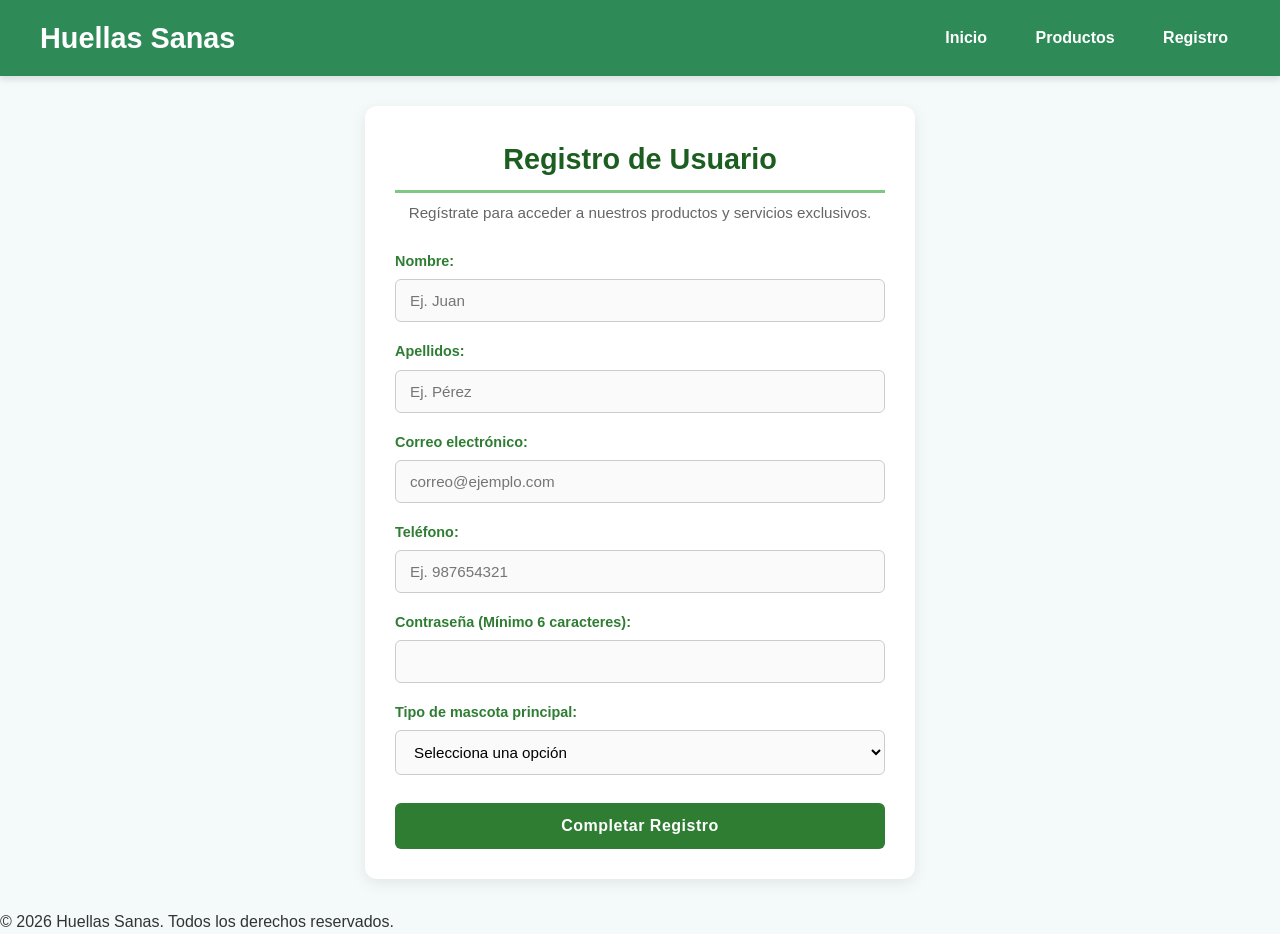
<file: registros.html>
<!DOCTYPE html>
<html lang="es">
<head>
    <meta charset="UTF-8">
    <meta name="viewport" content="width=device-width, initial-scale=1.0">
    <meta name="description" content="Regístrate en Huellas Sanas para recibir ofertas y novedades">
    <title>Registro | Huellas Sanas</title>
<link rel="stylesheet"href="estilos.css">
    <link rel="stylesheet" href="EstiloRegistros.css">
</head>
<body>

<header>
    <h1>Huellas Sanas</h1>
    <nav>
        <a href="index.html">Inicio</a>
        <a href="productos.html">Productos</a>
        <a href="registros.html">Registro</a>
    </nav>
</header>

<main>
    <section>
        <h2>Registro de Usuario</h2>
        <p>Regístrate para acceder a nuestros productos y servicios exclusivos.</p>

        <form action="#" method="POST">
            <div class="form-group">
                <label for="nombre">Nombre:</label>
                <input type="text" id="nombre" name="nombre" required placeholder="Ej. Juan">
            </div>

            <div class="form-group">
                <label for="apellidos">Apellidos:</label>
                <input type="text" id="apellidos" name="apellidos" required placeholder="Ej. Pérez">
            </div>

            <div class="form-group">
                <label for="correo">Correo electrónico:</label>
                <input type="email" id="correo" name="correo" required placeholder="correo@ejemplo.com">
            </div>

            <div class="form-group">
                <label for="telefono">Teléfono:</label>
                <input type="tel" id="telefono" name="telefono" required pattern="[0-9]{9}" placeholder="Ej. 987654321">
            </div>

            <div class="form-group">
                <label for="password">Contraseña (Mínimo 6 caracteres):</label>
                <input type="password" id="password" name="password" required minlength="6">
            </div>

            <div class="form-group">
                <label for="mascota">Tipo de mascota principal:</label>
                <select id="mascota" name="mascota" required>
                    <option value="" disabled selected>Selecciona una opción</option>
                    <option value="perro">Perro</option>
                    <option value="gato">Gato</option>
                    <option value="hamster">Hámster</option>
                    <option value="ave">Ave</option>
                </select>
            </div>

            <button type="submit">Completar Registro</button>
        </form>
    </section>
</main>

<footer>
    <p>&copy; 2026 Huellas Sanas. Todos los derechos reservados.</p>
</footer>

</body>
</html>
</file>
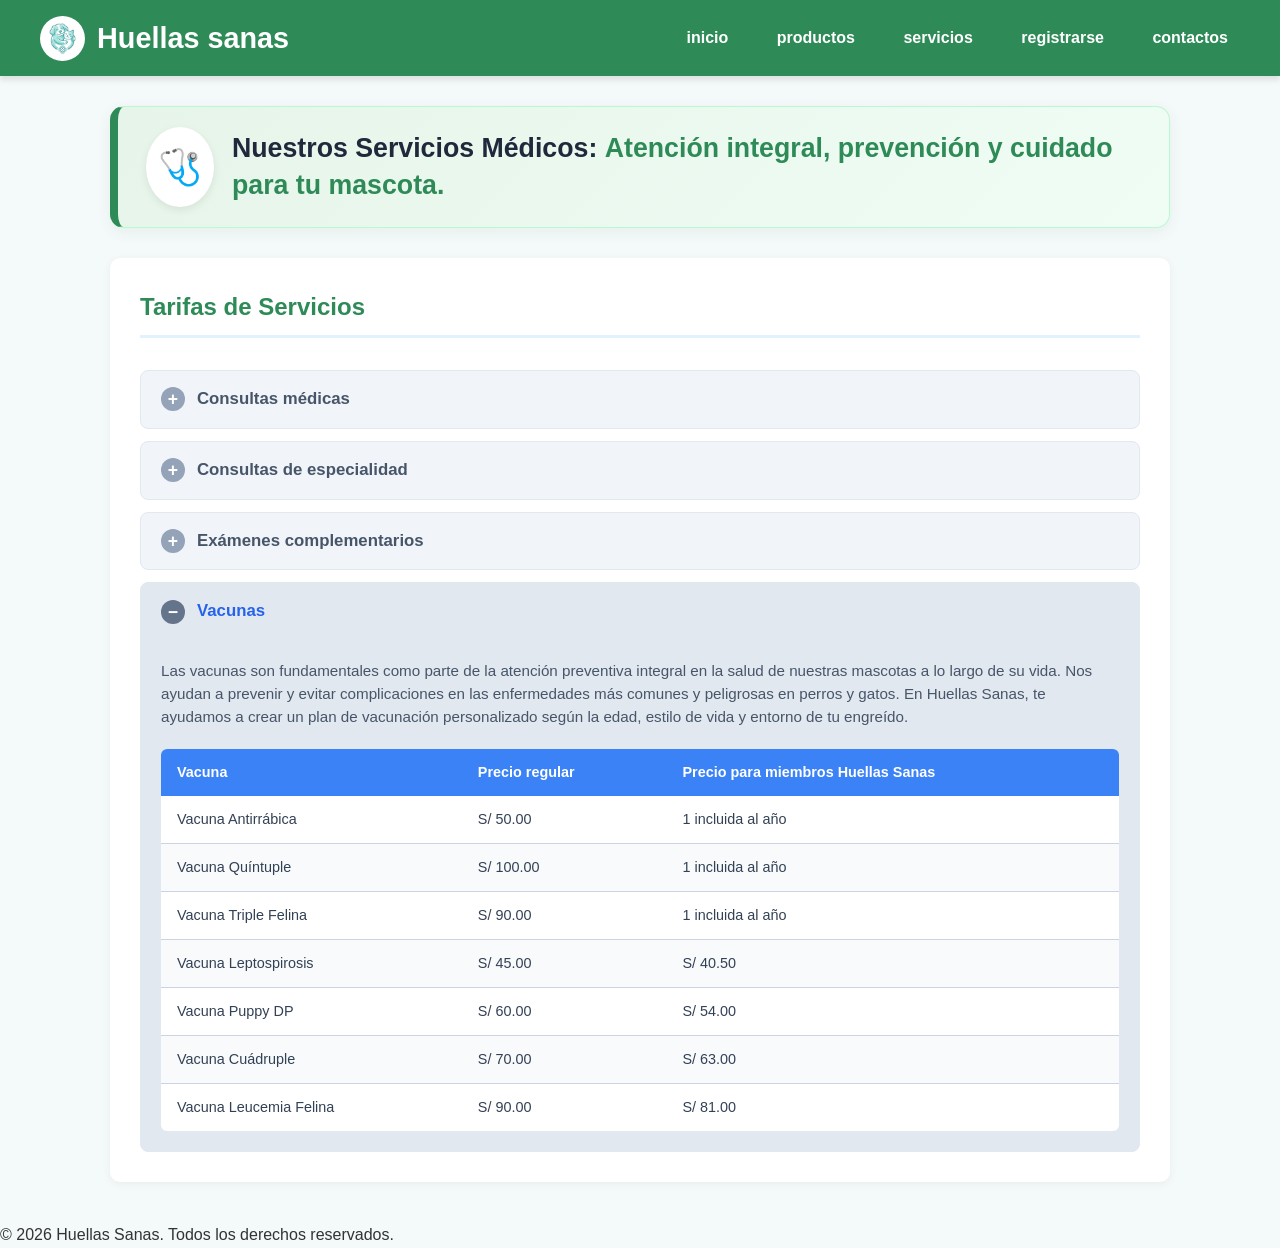
<file: servicios.html>
<!DOCTYPE html>
<html lang="es">
<head>
    <meta charset="UTF-8">
    <meta name="viewport" content="width=device-width, initial-scale=1.0">
    <title>Servicios - Huellas Sanas</title>
    <link rel="stylesheet" href="estilos.css">
    <link rel="stylesheet"href="servicios.css">
</head>
<body>
<header>
    <h1>
        <img src="imagenes/logo.png" alt="Logo Huellas Sanas" class="logo-img">
        Huellas sanas
    </h1>
    <nav>
        <a href="index.html">inicio</a>
        <a href="productos.html">productos</a>
        <a href="servicios.html">servicios</a>
        <a href="registros.html">registrarse</a>
        <a href="#">contactos</a>
    </nav>
</header>

<main>
    <!-- CAJA DE BIENVENIDA DE SERVICIOS -->
    <header class="bienvenida-caja">
        <span class="icono-destacado">🩺</span>
        <p class="subtitulo-destacado">
            Nuestros Servicios Médicos:
            <span>Atención integral, prevención y cuidado para tu mascota.</span>
        </p>
    </header>



    <!-- SECCIÓN : TARIFAS EN ACORDEÓN CON BOTÓN + -->
    <section class="seccion-acordeon">
        <h2>Tarifas de Servicios</h2>

        <details class="item-acordeon">
            <summary class="titulo-acordeon">Consultas médicas</summary>
            <div class="contenido-acordeon">
                <p>Atención primaria y diagnóstico general para la evaluación médica de tus mascotas.</p>
                <table class="tabla-acordeon">
                    <thead>
                    <tr>
                        <th>Servicio</th>
                        <th>Precio regular</th>
                        <th>Precio miembros Huellas Sanas</th>
                    </tr>
                    </thead>
                    <tbody>
                    <tr>
                        <td>Consulta General</td>
                        <td>S/ 50.00</td>
                        <td>1 incluida al año</td>
                    </tr>
                    <tr>
                        <td>Consulta de Urgencia</td>
                        <td>S/ 80.00</td>
                        <td>S/ 60.00</td>
                    </tr>
                    </tbody>
                </table>
            </div>
        </details>

        <details class="item-acordeon">
            <summary class="titulo-acordeon">Consultas de especialidad</summary>
            <div class="contenido-acordeon">
                <p>Atención médica especializada en dermatología, cardiología y oftalmología.</p>
                <table class="tabla-acordeon">
                    <thead>
                    <tr>
                        <th>Especialidad</th>
                        <th>Precio regular</th>
                        <th>Precio miembros Huellas Sanas</th>
                    </tr>
                    </thead>
                    <tbody>
                    <tr>
                        <td>Dermatología</td>
                        <td>S/ 120.00</td>
                        <td>S/ 100.00</td>
                    </tr>
                    <tr>
                        <td>Cardiología</td>
                        <td>S/ 150.00</td>
                        <td>S/ 130.00</td>
                    </tr>
                    </tbody>
                </table>
            </div>
        </details>

        <details class="item-acordeon">
            <summary class="titulo-acordeon">Exámenes complementarios</summary>
            <div class="contenido-acordeon">
                <p>Análisis de laboratorio e imágenes para un diagnóstico preciso.</p>
                <table class="tabla-acordeon">
                    <thead>
                    <tr>
                        <th>Examen</th>
                        <th>Precio regular</th>
                        <th>Precio miembros Huellas Sanas</th>
                    </tr>
                    </thead>
                    <tbody>
                    <tr>
                        <td>Hemograma Completo</td>
                        <td>S/ 45.00</td>
                        <td>S/ 35.00</td>
                    </tr>
                    <tr>
                        <td>Ecografía Abdominal</td>
                        <td>S/ 110.00</td>
                        <td>S/ 90.00</td>
                    </tr>
                    </tbody>
                </table>
            </div>
        </details>

        <details class="item-acordeon" open>
            <summary class="titulo-acordeon">Vacunas</summary>
            <div class="contenido-acordeon">
                <p>Las vacunas son fundamentales como parte de la atención preventiva integral en la salud de nuestras mascotas a lo largo de su vida. Nos ayudan a prevenir y evitar complicaciones en las enfermedades más comunes y peligrosas en perros y gatos. En Huellas Sanas, te ayudamos a crear un plan de vacunación personalizado según la edad, estilo de vida y entorno de tu engreído.</p>

                <table class="tabla-acordeon">
                    <thead>
                    <tr>
                        <th>Vacuna</th>
                        <th>Precio regular</th>
                        <th>Precio para miembros Huellas Sanas</th>
                    </tr>
                    </thead>
                    <tbody>
                    <tr>
                        <td>Vacuna Antirrábica</td>
                        <td>S/ 50.00</td>
                        <td>1 incluida al año</td>
                    </tr>
                    <tr>
                        <td>Vacuna Quíntuple</td>
                        <td>S/ 100.00</td>
                        <td>1 incluida al año</td>
                    </tr>
                    <tr>
                        <td>Vacuna Triple Felina</td>
                        <td>S/ 90.00</td>
                        <td>1 incluida al año</td>
                    </tr>
                    <tr>
                        <td>Vacuna Leptospirosis</td>
                        <td>S/ 45.00</td>
                        <td>S/ 40.50</td>
                    </tr>
                    <tr>
                        <td>Vacuna Puppy DP</td>
                        <td>S/ 60.00</td>
                        <td>S/ 54.00</td>
                    </tr>
                    <tr>
                        <td>Vacuna Cuádruple</td>
                        <td>S/ 70.00</td>
                        <td>S/ 63.00</td>
                    </tr>
                    <tr>
                        <td>Vacuna Leucemia Felina</td>
                        <td>S/ 90.00</td>
                        <td>S/ 81.00</td>
                    </tr>
                    </tbody>
                </table>
            </div>
        </details>
    </section>
</main>

<footer>
    <p>&copy; 2026 Huellas Sanas. Todos los derechos reservados.</p>
</footer>
</body>
</html>
</file>
<file: estilos.css>
/* ==========================================================
   1. RESET Y CONFIGURACIÓN BASE
   ========================================================== */
* {
    margin: 0;
    padding: 0;
    box-sizing: border-box;
}

body {
    font-family: 'Segoe UI', Tahoma, Geneva, Verdana, sans-serif;
    line-height: 1.6;
    background-color: #f4f9f9;
    color: #333333;
}

main {
    max-width: 1100px;
    margin: 30px auto;
    padding: 0 20px;
}

/* ==========================================================
   2. ENCABEZADO Y NAVEGACIÓN
   ========================================================== */
header {
    background-color: #2e8b57;
    color: white;
    padding: 15px 40px;
    display: flex;
    justify-content: space-between;
    align-items: center;
    box-shadow: 0 4px 6px rgba(0, 0, 0, 0.1);
}

header h1 {
    font-size: 1.8rem;
    display: flex;
    align-items: center;
    gap: 12px;
}

.logo-img {
    width: 45px;
    height: 45px;
    border-radius: 50%;
    object-fit: cover;
}

nav a {
    color: white;
    text-decoration: none;
    margin-left: 20px;
    font-weight: 600;
    padding: 8px 12px;
    border-radius: 4px;
    transition: background-color 0.3s;
}

nav a:hover {
    background-color: #246b43;
}

/* ==========================================================
   3. SECCIONES Y TÍTULOS GENERALES
   ========================================================== */
section {
    background-color: #ffffff;
    padding: 30px;
    margin-bottom: 40px;
    border-radius: 10px;
    box-shadow: 0 2px 10px rgba(0, 0, 0, 0.05);
}

h2 {
    color: #2e8b57;
    border-bottom: 3px solid #e0f2fe;
    padding-bottom: 8px;
    margin-bottom: 20px;
    width: 100%;
}

/* CAJA DE BIENVENIDA / SUBTÍTULO DESTACADO */
.bienvenida-caja {
    display: flex;
    align-items: center;
    justify-content: flex-start;
    gap: 18px;
    background: linear-gradient(135deg, #e6f4ea 0%, #f0fdf4 100%);
    border: 1px solid #bbf7d0;
    border-left: 8px solid #2e8b57;
    padding: 20px 28px;
    border-radius: 14px;
    margin-bottom: 30px;
    box-shadow: 0 4px 14px rgba(46, 139, 87, 0.08);
    text-align: left;
    width: 100%;
}

.icono-destacado {
    font-size: 2.2rem;
    background-color: #ffffff;
    padding: 12px;
    border-radius: 50%;
    box-shadow: 0 3px 8px rgba(0, 0, 0, 0.08);
    display: flex;
    align-items: center;
    justify-content: center;
    flex-shrink: 0;
}

.subtitulo-destacado {
    font-size: 1.67rem;
    color: #1e293b;
    margin: 0;
    font-weight: 600;
    line-height: 1.4;
    text-align: left;
}

.subtitulo-destacado span {
    color: #2e8b57;
    font-weight: 800;
    display: inline;
}

.carrusel-contenedor {
    position: relative;
    width: 100%;
}

/* Tira horizontal en una sola fila (impide que se apilen abajo) */
.servicios-banner-lista {
    list-style: none;
    padding: 0;
    /* ==========================================================
      4. CARRUSEL DE SERVICIOS EN UNA SOLA FILA (Puro CSS / Sin JS)
      ========================================================== */
    margin: 0;
    display: flex;
    flex-direction: row;
    flex-wrap: nowrap; /* Fuerza a mantenerse en una sola fila */
    width: 100%;
    overflow-x: auto;
    scroll-behavior: smooth; /* Movimiento fluido con las flechas */
    scroll-snap-type: x mandatory;
    scrollbar-width: none; /* Oculta barra en Firefox */
}

.servicios-banner-lista::-webkit-scrollbar {
    display: none; /* Oculta barra en Chrome/Safari/Edge */
}

/* Cada ítem toma el 100% exacto del contenedor */
.servicios-banner-lista li {
    flex: 0 0 100%;
    width: 100%;
    scroll-snap-align: start;
}

/* Contenedor y tamaño de las tarjetas de servicios */
.banner-card {
    position: relative;
    width: 100%;
    height: 380px; /* Tamaño controlado para evitar imágenes gigantes */
    border-radius: 14px;
    overflow: hidden;
    box-shadow: 0 6px 16px rgba(0, 0, 0, 0.1);
}

.banner-card img {
    width: 100%;
    height: 100%;
    object-fit: cover;
    object-position: center;
    display: block;
}

.banner-overlay {
    position: absolute;
    inset: 0;
    background: linear-gradient(90deg, rgba(36, 107, 67, 0.92) 0%, rgba(46, 139, 87, 0.7) 55%, transparent 100%);
    display: flex;
    flex-direction: column;
    justify-content: center;
    padding: 40px;
    color: #ffffff;
    max-width: 55%;
    z-index: 2;
}

.banner-overlay h3 {
    font-size: 2.1rem;
    color: #ffffff;
    margin-bottom: 10px;
    line-height: 1.2;
}

.banner-overlay p {
    font-size: 1.05rem;
    color: #f0fdf4;
    line-height: 1.5;
    margin: 0;
}

/* Botones flotantes (Enlaces HTML con flechas) */
.carrusel-btn {
    position: absolute;
    top: 50%;
    transform: translateY(-50%);
    background-color: #ffffff;
    color: #2e8b57;
    border: 2px solid #e2e8f0;
    width: 48px;
    height: 48px;
    border-radius: 50%;
    font-size: 2rem;
    line-height: 1;
    text-decoration: none;
    z-index: 10;
    box-shadow: 0 4px 12px rgba(0, 0, 0, 0.2);
    transition: all 0.3s ease;
    display: flex;
    align-items: center;
    justify-content: center;
}

.carrusel-btn:hover {
    background-color: #2e8b57;
    color: #ffffff;
    transform: translateY(-50%) scale(1.1);
}

.btn-izq {
    left: 15px;
}

.btn-der {
    right: 15px;
}

/* ==========================================================
   5. PRODUCTOS DESTACADOS (4 Tarjetas en 1 Fila con Efecto Hover)
   ========================================================== */

/* Contenedor en cuadrícula de 4 columnas iguales */
.productos-destacados-grid {
    display: grid;
    grid-template-columns: repeat(4, 1fr);
    gap: 20px;
    margin-top: 20px;
    width: 100%;
}

/* Tarjeta de producto */
.tarjeta-producto {
    background-color: #ffffff;
    border: 1px solid #e2e8f0;
    border-radius: 12px;
    overflow: hidden;
    box-shadow: 0 4px 6px rgba(0, 0, 0, 0.05);
    transition: transform 0.3s cubic-bezier(0.25, 0.8, 0.25, 1),
    box-shadow 0.3s cubic-bezier(0.25, 0.8, 0.25, 1);
    display: flex;
    flex-direction: column;
    text-align: center;
}

/* EFECTO HOVER: Eleva la tarjeta y genera sombra suave al pasar el mouse */
.tarjeta-producto:hover {
    transform: translateY(-8px);
    box-shadow: 0 12px 24px rgba(46, 139, 87, 0.2);
    border-color: #2e8b57;
}

/* Contenedor de la imagen del producto */
.tarjeta-producto .img-contenedor {
    width: 100%;
    height: 180px;
    overflow: hidden;
    position: relative;
    background-color: #f8fafc;
}

.tarjeta-producto img {
    width: 100%;
    height: 100%;
    object-fit: cover;
    transition: transform 0.5s ease;
}

/* EFECTO HOVER EN IMAGEN: Zoom suave */
.tarjeta-producto:hover img {
    transform: scale(1.08);
}

/* Contenido/Texto dentro de la tarjeta */
.tarjeta-info {
    padding: 18px 15px;
    display: flex;
    flex-direction: column;
    flex-grow: 1;
    justify-content: space-between;
}

.tarjeta-info h3 {
    font-size: 1.1rem;
    color: #1e293b;
    margin-bottom: 8px;
    font-weight: 700;
}

.tarjeta-info p {
    font-size: 0.88rem;
    color: #64748b;
    margin-bottom: 12px;
    line-height: 1.4;
}

.precio-tag {
    font-size: 1.25rem;
    font-weight: 800;
    color: #2e8b57;
    margin-bottom: 12px;
}

/* Botón de acción dentro de cada tarjeta */
.btn-producto {
    background-color: #2e8b57;
    color: #ffffff;
    border: none;
    padding: 10px 14px;
    border-radius: 6px;
    font-weight: 600;
    font-size: 0.9rem;
    cursor: pointer;
    transition: background-color 0.2s ease;
    text-decoration: none;
    display: inline-block;
}

.btn-producto:hover {
    background-color: #246b43;
}

/* ==========================================================
   ADAPTACIÓN RESPONSIVA (Móviles y Tablets)
   ========================================================== */
@media (max-width: 900px) {
    /* En tablets muestra 2 columnas en productos */
    .productos-destacados-grid {
        grid-template-columns: repeat(2, 1fr);
    }
}

@media (max-width: 500px) {
    /* En celulares muestra 1 columna centrada en productos */
    .productos-destacados-grid {
        grid-template-columns: 1fr;
    }
}
</file>
<file: EstiloRegistros.css>
/* ===================================================
   ESTILOS EXCLUSIVOS PARA LA PÁGINA DE REGISTRO
   =================================================== */

/* Contenedor principal estilizado como tarjeta */
main section {
    max-width: 550px;
    margin: 0 auto;
    background-color: #ffffff;
    padding: 30px;
    border-radius: 12px;
    box-shadow: 0 4px 15px rgba(0, 0, 0, 0.08);
}

/* Título de la sección */
main h2 {
    text-align: center;
    color: #1b5e20;
    font-size: 1.8rem;
    margin-bottom: 8px;
    border-bottom: 3px solid #81c784;
    padding-bottom: 8px;
}

/* Subtítulo informativo */
main p {
    text-align: center;
    color: #666666;
    font-size: 0.95rem;
    margin-bottom: 25px;
}

/* Estructura del formulario */
form {
    display: flex;
    flex-direction: column;
    gap: 18px;
}

/* Grupos de campos */
.form-group {
    display: flex;
    flex-direction: column;
}

.form-group label {
    font-weight: 600;
    color: #2e7d32;
    margin-bottom: 6px;
    font-size: 0.9rem;
}

/* Inputs y Selects */
.form-group input,
.form-group select {
    padding: 12px 14px;
    border: 1.5px solid #cccccc;
    border-radius: 6px;
    font-size: 0.95rem;
    transition: all 0.3s ease;
    background-color: #fafafa;
}

/* Efecto al hacer clic o escribir (Focus) */
.form-group input:focus,
.form-group select:focus {
    outline: none;
    border-color: #2e7d32;
    background-color: #ffffff;
    box-shadow: 0 0 8px rgba(46, 125, 50, 0.25);
}

/* Validación visual cuando el usuario escribe correctamente */
.form-group input:valid:not(:placeholder-shown) {
    border-color: #4caf50;
}

/* Botón de envío destacado */
button[type="submit"] {
    margin-top: 10px;
    background-color: #2e7d32;
    color: #ffffff;
    padding: 14px;
    border: none;
    border-radius: 6px;
    font-size: 1rem;
    font-weight: bold;
    letter-spacing: 0.5px;
    cursor: pointer;
    transition: background-color 0.3s ease, transform 0.1s ease;
}

button[type="submit"]:hover {
    background-color: #1b5e20;
}

button[type="submit"]:active {
    transform: scale(0.98);
}

/* Adaptación para pantallas pequeñas (Móviles) */
@media (max-width: 480px) {
    main section {
        padding: 20px 15px;
        margin: 10px;
    }

    main h2 {
        font-size: 1.5rem;
    }

    .form-group input,
    .form-group select {
        padding: 10px;
    }
}
</file>
<file: servicios.css>
/* ==========================================================
   ESTILOS DEL ACORDEÓN DE SERVICIOS
   ========================================================== */
.seccion-acordeon {
    display: flex;
    flex-direction: column;
    gap: 12px;
}

.item-acordeon {
    background-color: #f1f5f9;
    border-radius: 8px;
    overflow: hidden;
    border: 1px solid #e2e8f0;
}

.item-acordeon[open] {
    background-color: #e2e8f0;
}

.titulo-acordeon {
    padding: 15px 20px;
    font-weight: 600;
    font-size: 1.05rem;
    color: #475569;
    cursor: pointer;
    list-style: none;
    display: flex;
    align-items: center;
}

.titulo-acordeon::-webkit-details-marker {
    display: none;
}

.titulo-acordeon::before {
    content: "+";
    display: inline-flex;
    justify-content: center;
    align-items: center;
    width: 24px;
    height: 24px;
    background-color: #94a3b8;
    color: #ffffff;
    border-radius: 50%;
    margin-right: 12px;
    font-size: 1.1rem;
    font-weight: bold;
}

.item-acordeon[open] .titulo-acordeon::before {
    content: "−";
    background-color: #64748b;
}

.item-acordeon[open] .titulo-acordeon {
    color: #2563eb;
}

.contenido-acordeon {
    padding: 20px;
    background-color: #e2e8f0;
}

.contenido-acordeon p {
    font-size: 0.95rem;
    color: #475569;
    margin-bottom: 20px;
    line-height: 1.5;
}

.tabla-acordeon {
    width: 100%;
    border-collapse: collapse;
    background-color: #ffffff;
    border-radius: 6px;
    overflow: hidden;
}

.tabla-acordeon thead tr {
    background-color: #3b82f6;
    color: #ffffff;
    text-align: left;
}

.tabla-acordeon th,
.tabla-acordeon td {
    padding: 12px 16px;
    font-size: 0.9rem;
}

.tabla-acordeon td {
    border-bottom: 1px solid #cbd5e1;
    color: #334155;
}

.tabla-acordeon tbody tr:last-child td {
    border-bottom: none;
}

.tabla-acordeon tbody tr:nth-child(even) {
    background-color: #f8fafc;
}
</file>
